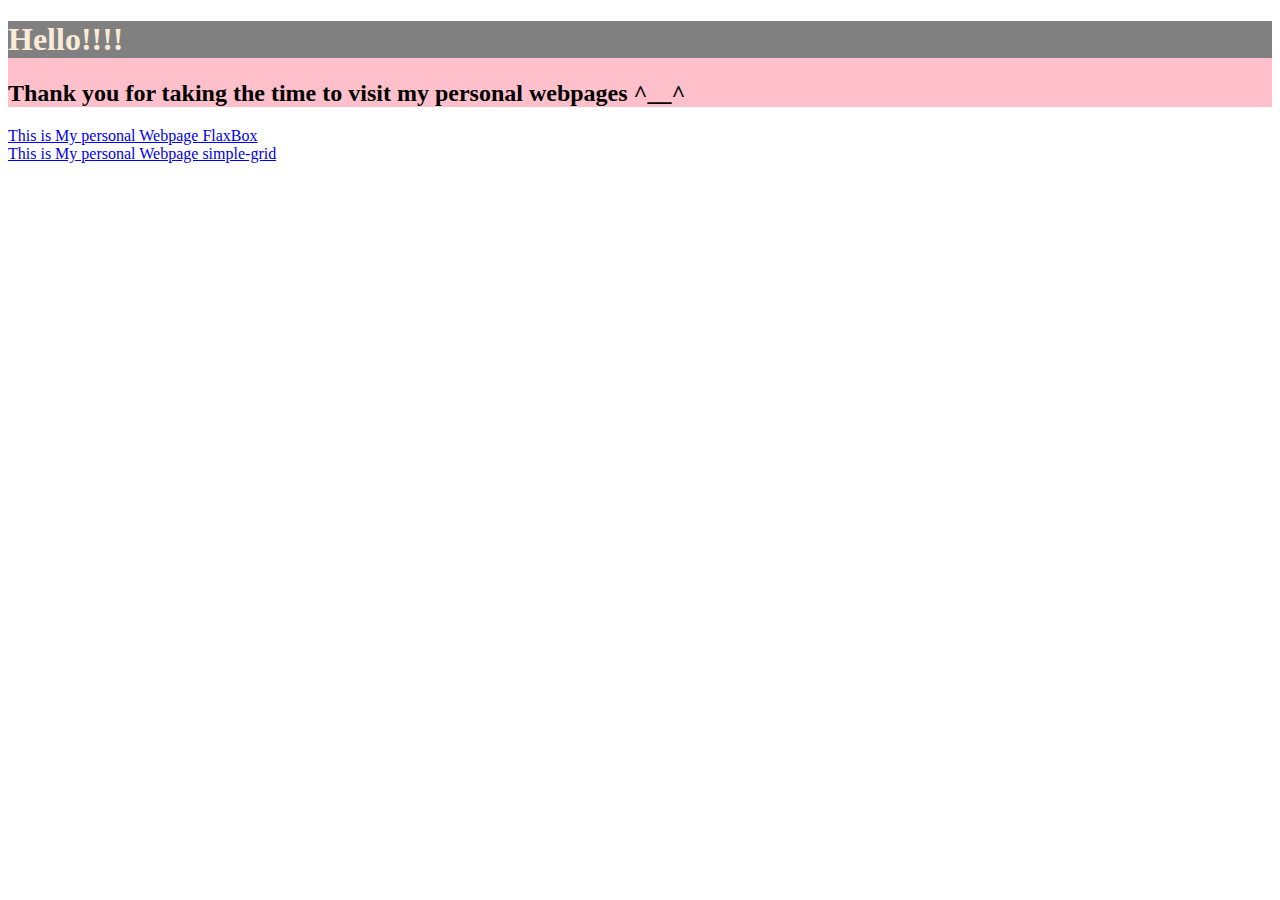
<file: index.html>
<!DOCTYPE html>
<html lang="en">
<head>
    <meta charset="UTF-8">
    <meta http-equiv="X-UA-Compatible" content="IE=edge">
    <meta name="viewport" content="width=device-width, initial-scale=1.0">
    <title>BoxANDGrid</title>
    <style>
      header{
        background-color: pink;
      }

      h1{
        background-color: grey;
        color: antiquewhite;
      }
    </style>
</head>
<body>
  <header>
    <h1>Hello!!!!</h1>
    <h2>Thank you for taking the time to visit my personal webpages ^__^</h2>
  </header>
  
    <div><a href="web-flexbox.html">This is My personal Webpage FlaxBox</a></div>
  <div><a href="my-webpage-grid-edited.html"> This is My personal Webpage simple-grid</a></div>  
  
</body>
</html>
</file>
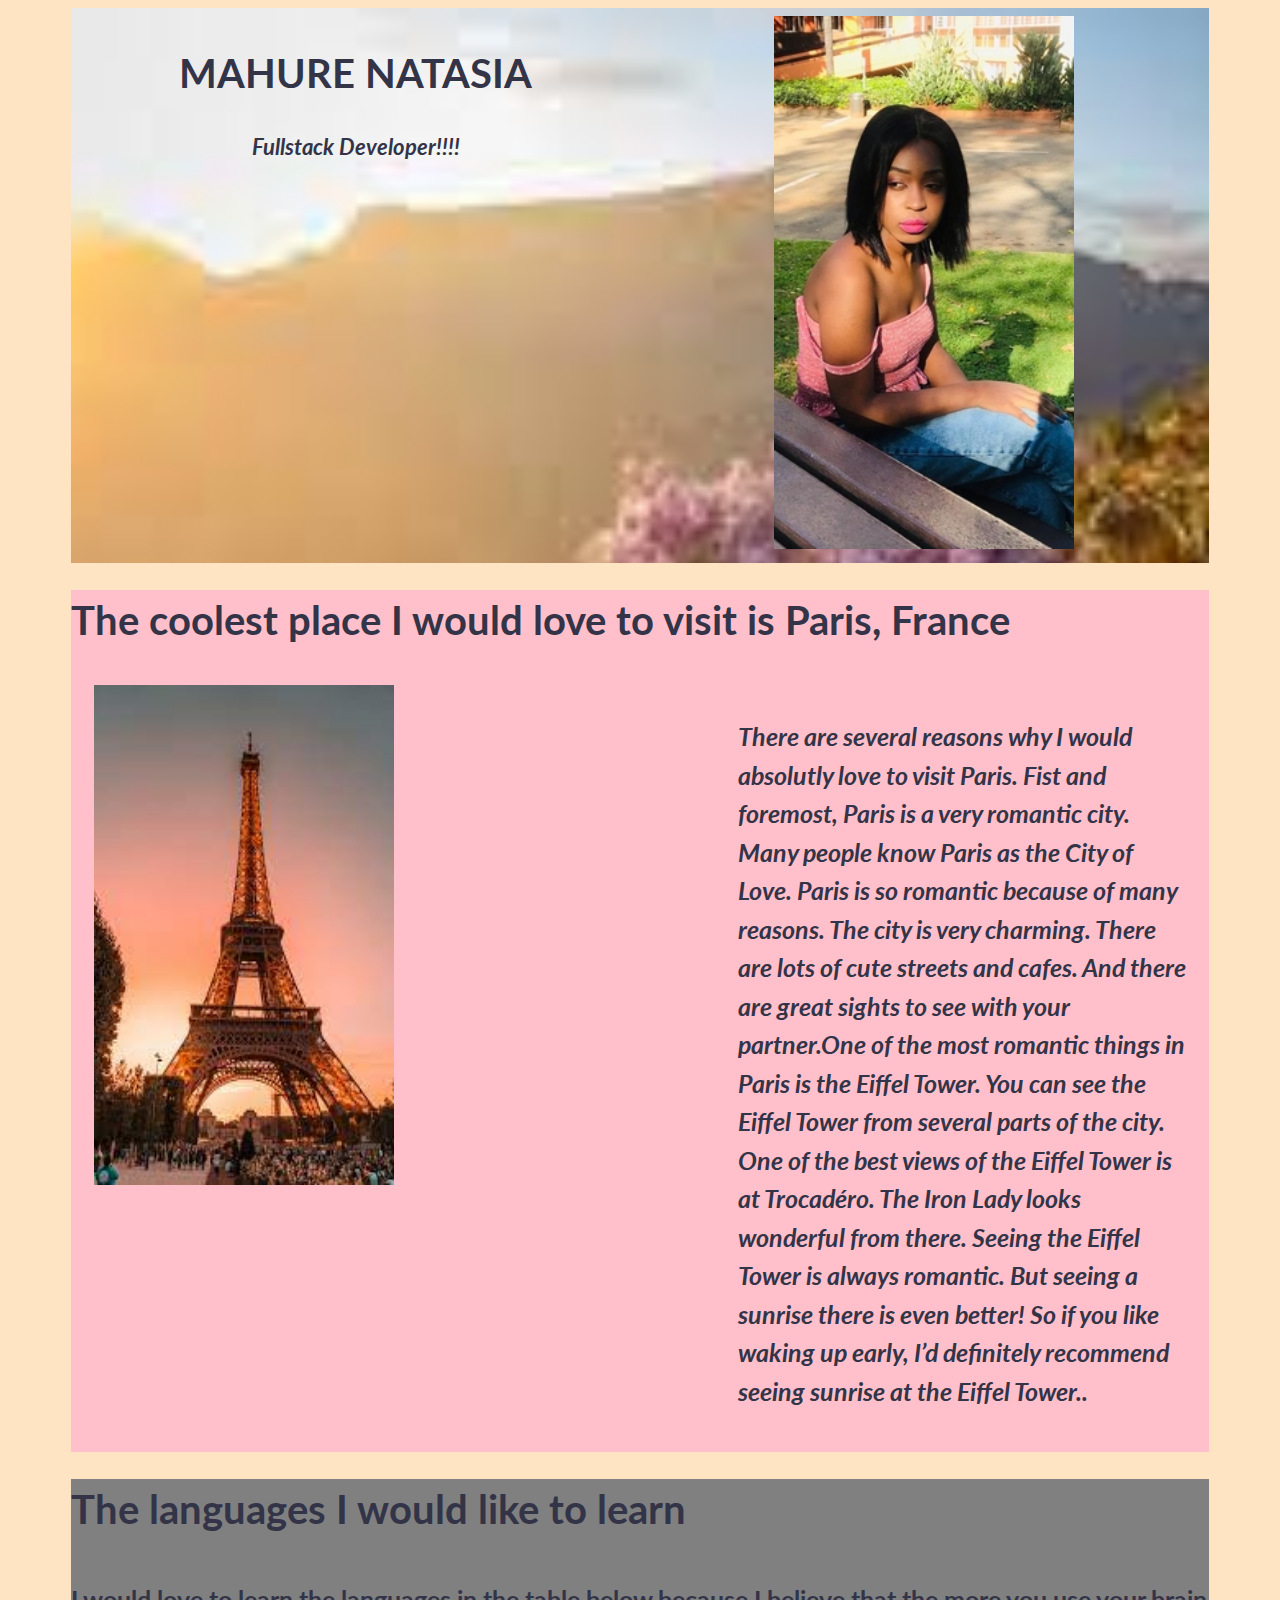
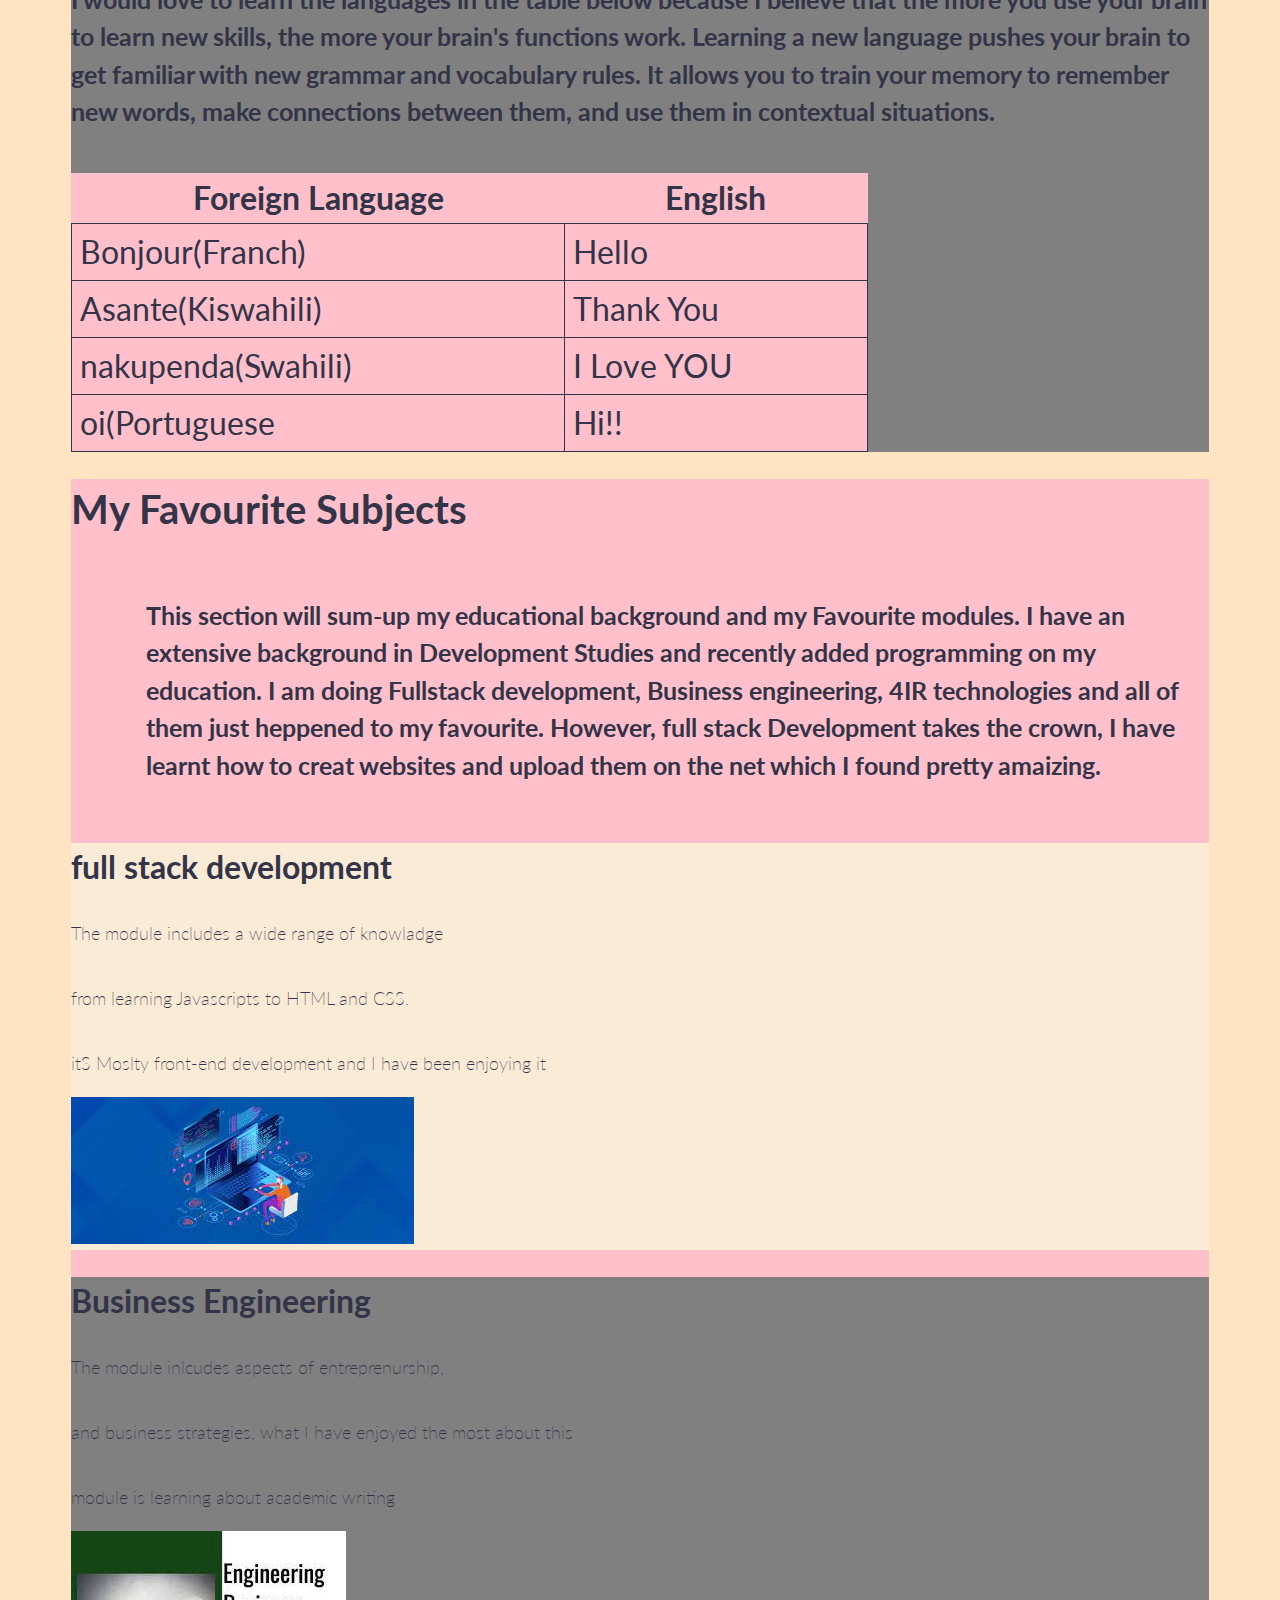
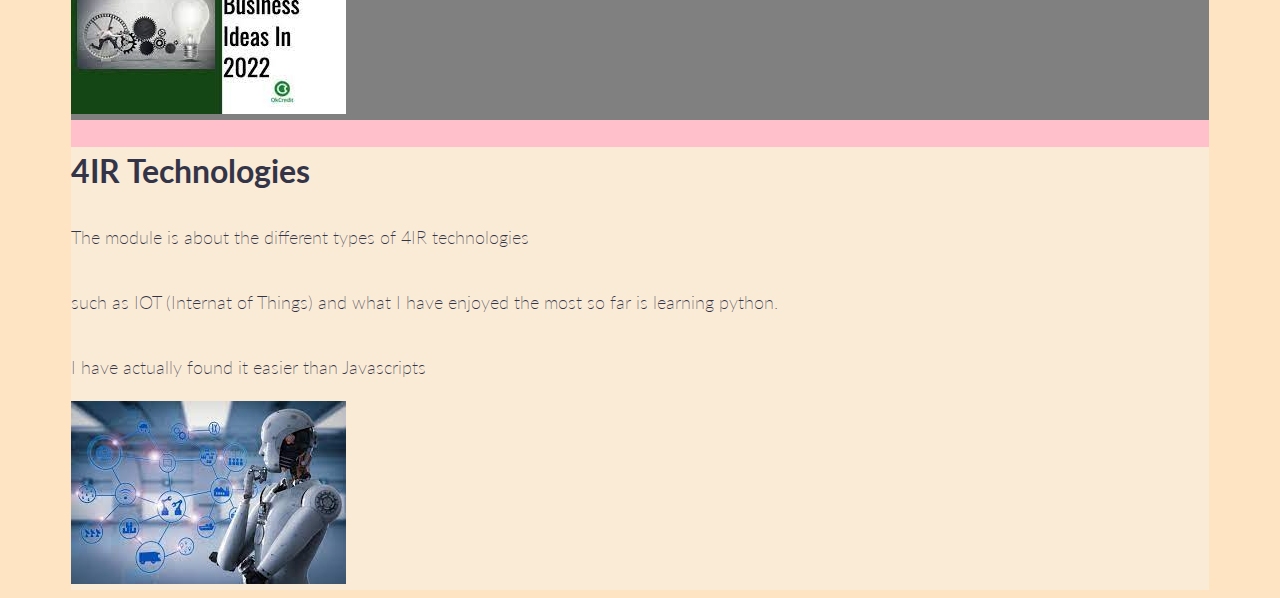
<file: my-webpage-grid-edited.html>
<!DOCTYPE html>
<html lang="en">

<head>
    <meta charset="UTF-8">
    <meta http-equiv="X-UA-Compatible" content="IE=edge">
    <meta name="viewport" content="width=device-width, initial-scale=1.0">
    <title>Official FirstWeb(flexbox)</title>
    <link rel="stylesheet" href="simple-grid.css">
</head>

<body>
    <div class="container header">
        <div class="row">
            <div class="col-6">
                <h1>MAHURE NATASIA</h1>
                <h3><i>Fullstack Developer!!!!</i></h3>
            </div>
    
            <div class="col-6">
                <img src="imagesOf/me1.jpg" width="300" />
    
            </div>
        </div>
    </div>
    <div class="container city">
        <h1>The coolest place I would love to visit is Paris, France</h1>
        <div class="paris row">
            <div class="col-6">
    
                <img src="imagesOf/paris.jfif" width="300" height="500">
            </div>
    
            <div class="col-6">
    
                <h4> <i>
                        There are several reasons why I would absolutly love to visit Paris. Fist and foremost, Paris is a
                        very
                        romantic city.
                        Many people know Paris as the City
                        of Love. Paris is so romantic because of many reasons. The city is very charming. There are lots of
                        cute
                        streets and
                        cafes. And
                        there are great sights to see with your partner.One of the most romantic things in Paris is the
                        Eiffel
                        Tower. You can
                        see the Eiffel Tower from several parts of the city. One of the best views of the Eiffel Tower is at
                        Trocadéro. The Iron
                        Lady looks wonderful from there. Seeing the Eiffel Tower is always romantic. But seeing a sunrise
                        there
                        is even better!
                        So if you like waking up early,
                        I’d definitely recommend seeing sunrise at the Eiffel Tower..
    
                        
                    </i> </h4>
            </div>
        </div>
    
    </div>
    </div>
    <div class=" container languages">
        <h1>The languages I would like to learn</h1>
        <h5>
            I would love to learn the languages in the table below because I believe that the more you use your brain to
            learn new skills, the more your brain's functions work. Learning a new language pushes your brain to get
            familiar with new grammar and vocabulary rules. It allows you to train your memory to remember new words,
            make connections between them, and use them in contextual situations.
        </h5>
        <table>
            <tr>
                <th>Foreign Language</th>
                <th>English</th>
            </tr>
            <td>Bonjour(Franch)</td>
            <td>Hello</td>
        <tr>
            <td>Asante(Kiswahili)</td>
            <td>Thank You</td>
        </tr>
            
   
            <td>nakupenda(Swahili)</td>
            <td>I Love YOU</td>
            <tr>
                <td>oi(Portuguese</td>
            <td>Hi!!</td>
            </tr>
   
            
        </table>
    </div>
    <div class="container subjects">
        <h1>My Favourite Subjects</h1>
        <h6>
            This section will sum-up my educational background and my Favourite modules. I have an extensive background in
            Development Studies and recently added programming on my education. I am doing Fullstack development, Business
            engineering, 4IR technologies and all of them just heppened to my favourite. However, full stack Development takes the
            crown, I have learnt how to creat websites and upload them on the net which I found pretty amaizing.
        </h6>
        <div class="modules row">

        <div class="full col-4">
            <h2>full stack development</h2>
            <P>The module includes a wide range of knowladge<br></br> from learning Javascripts to HTML and CSS.<br></br> itS Moslty front-end
                development and I have been enjoying it</P>
                <img src="imagesOf/coding.jfif" alt="">
        </div>
        <div class="business col-4">
            <h2>Business Engineering</h2>
            <P>The module inlcudes aspects of entreprenurship, <br></br>and business strategies, what I have enjoyed the most about this
                <br></br> module is learning about academic writing</P>
                <img src="imagesOf/businee engerring.jfif" alt="" srcset="">
        </div>
        <div class="tech col-4">
            <h2>4IR Technologies</h2>
            <P>The module is about the different types of 4IR technologies<br></br> such as IOT (Internat of Things) and what I have enjoyed
                the most so far is learning python.<br></br> I have actually found it easier than Javascripts</P>
                <img src="imagesOf/4ir tech.jfif" alt="">
                
        </div>
        
        </div>
    </div>
</body>

</html>
</file>
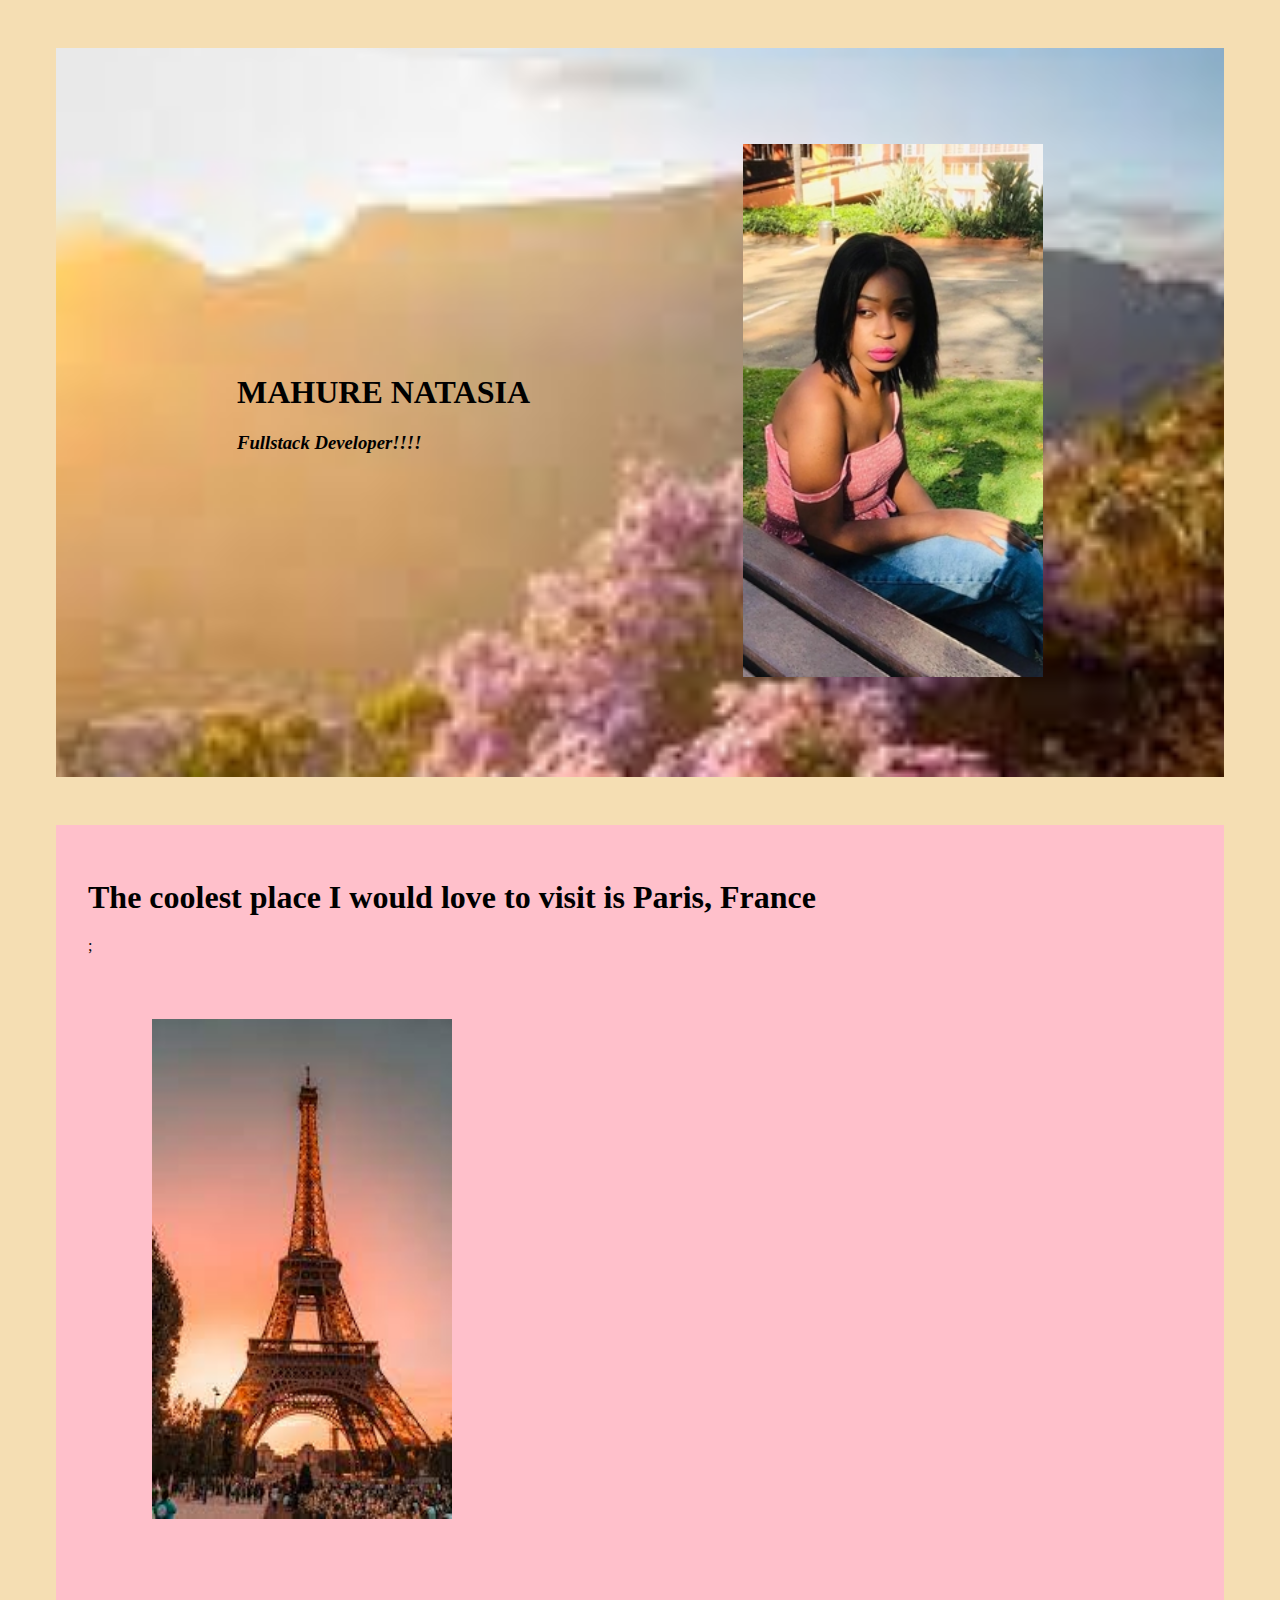
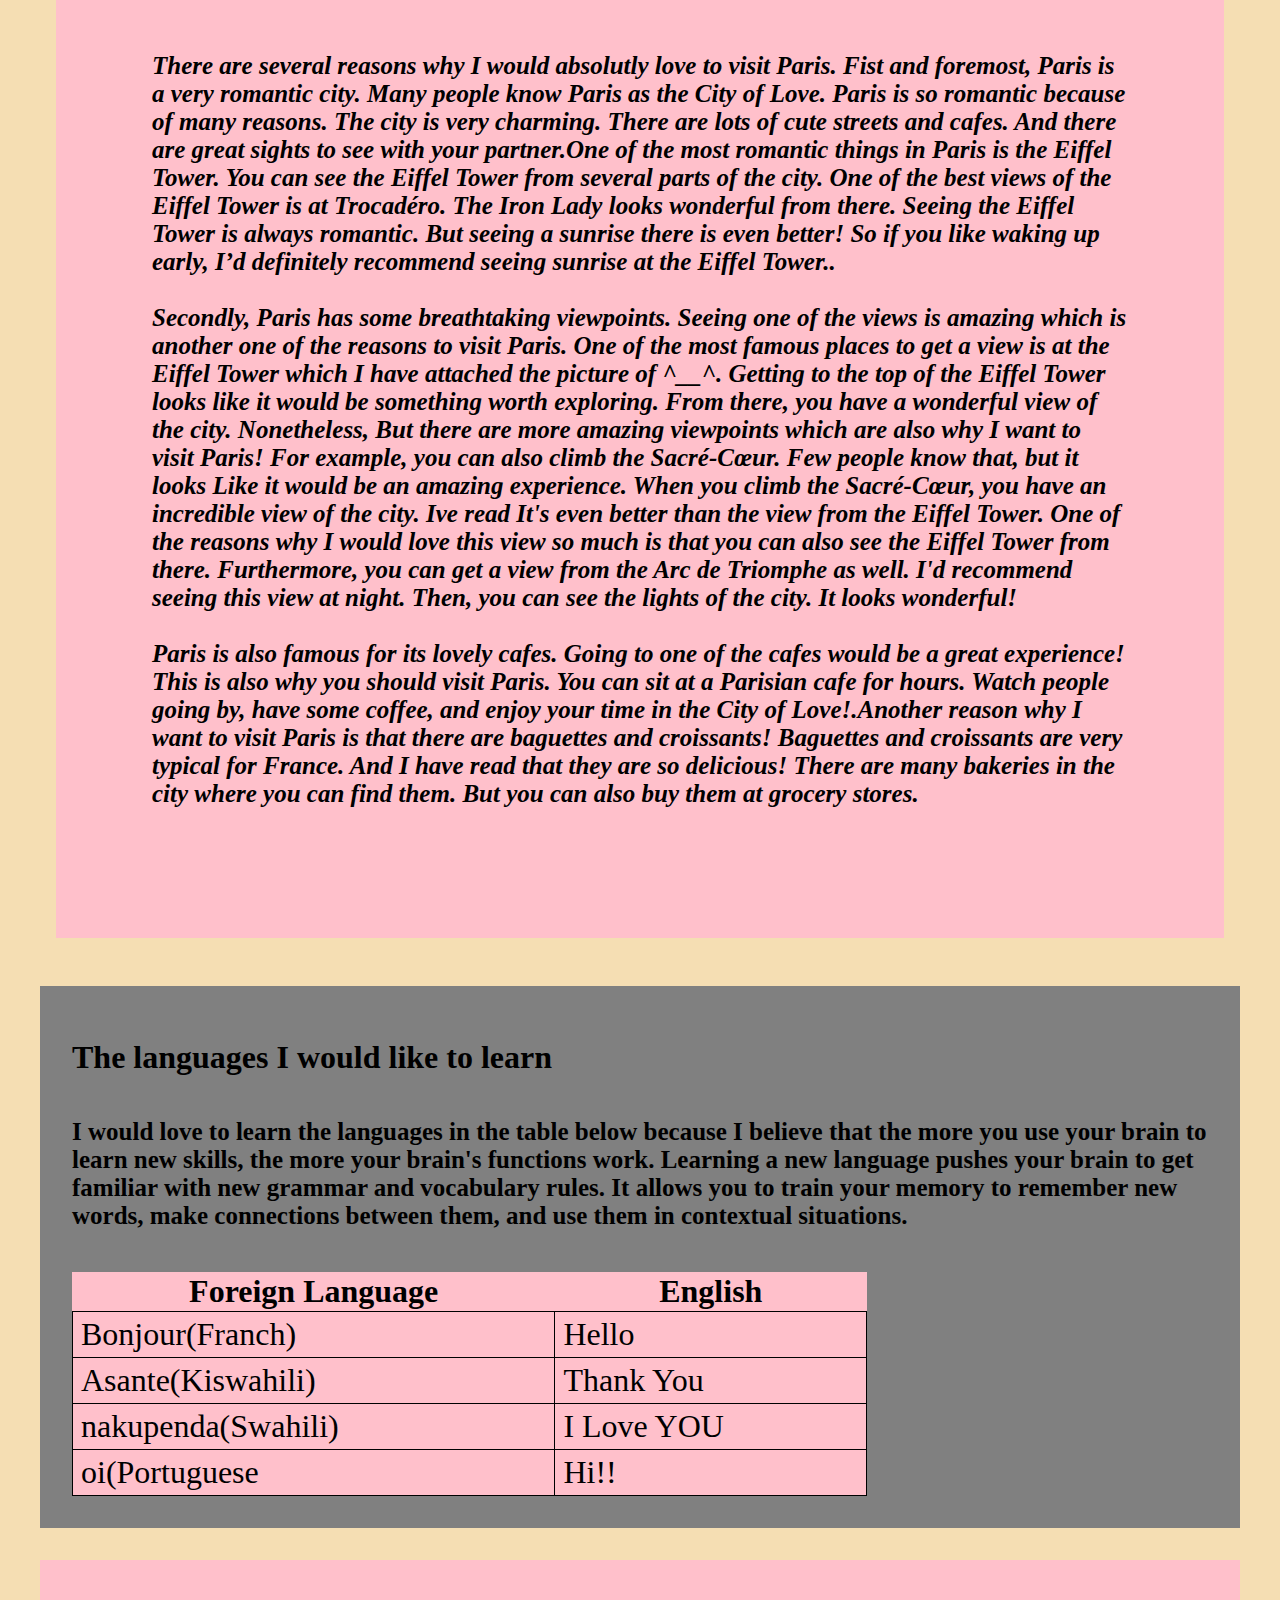
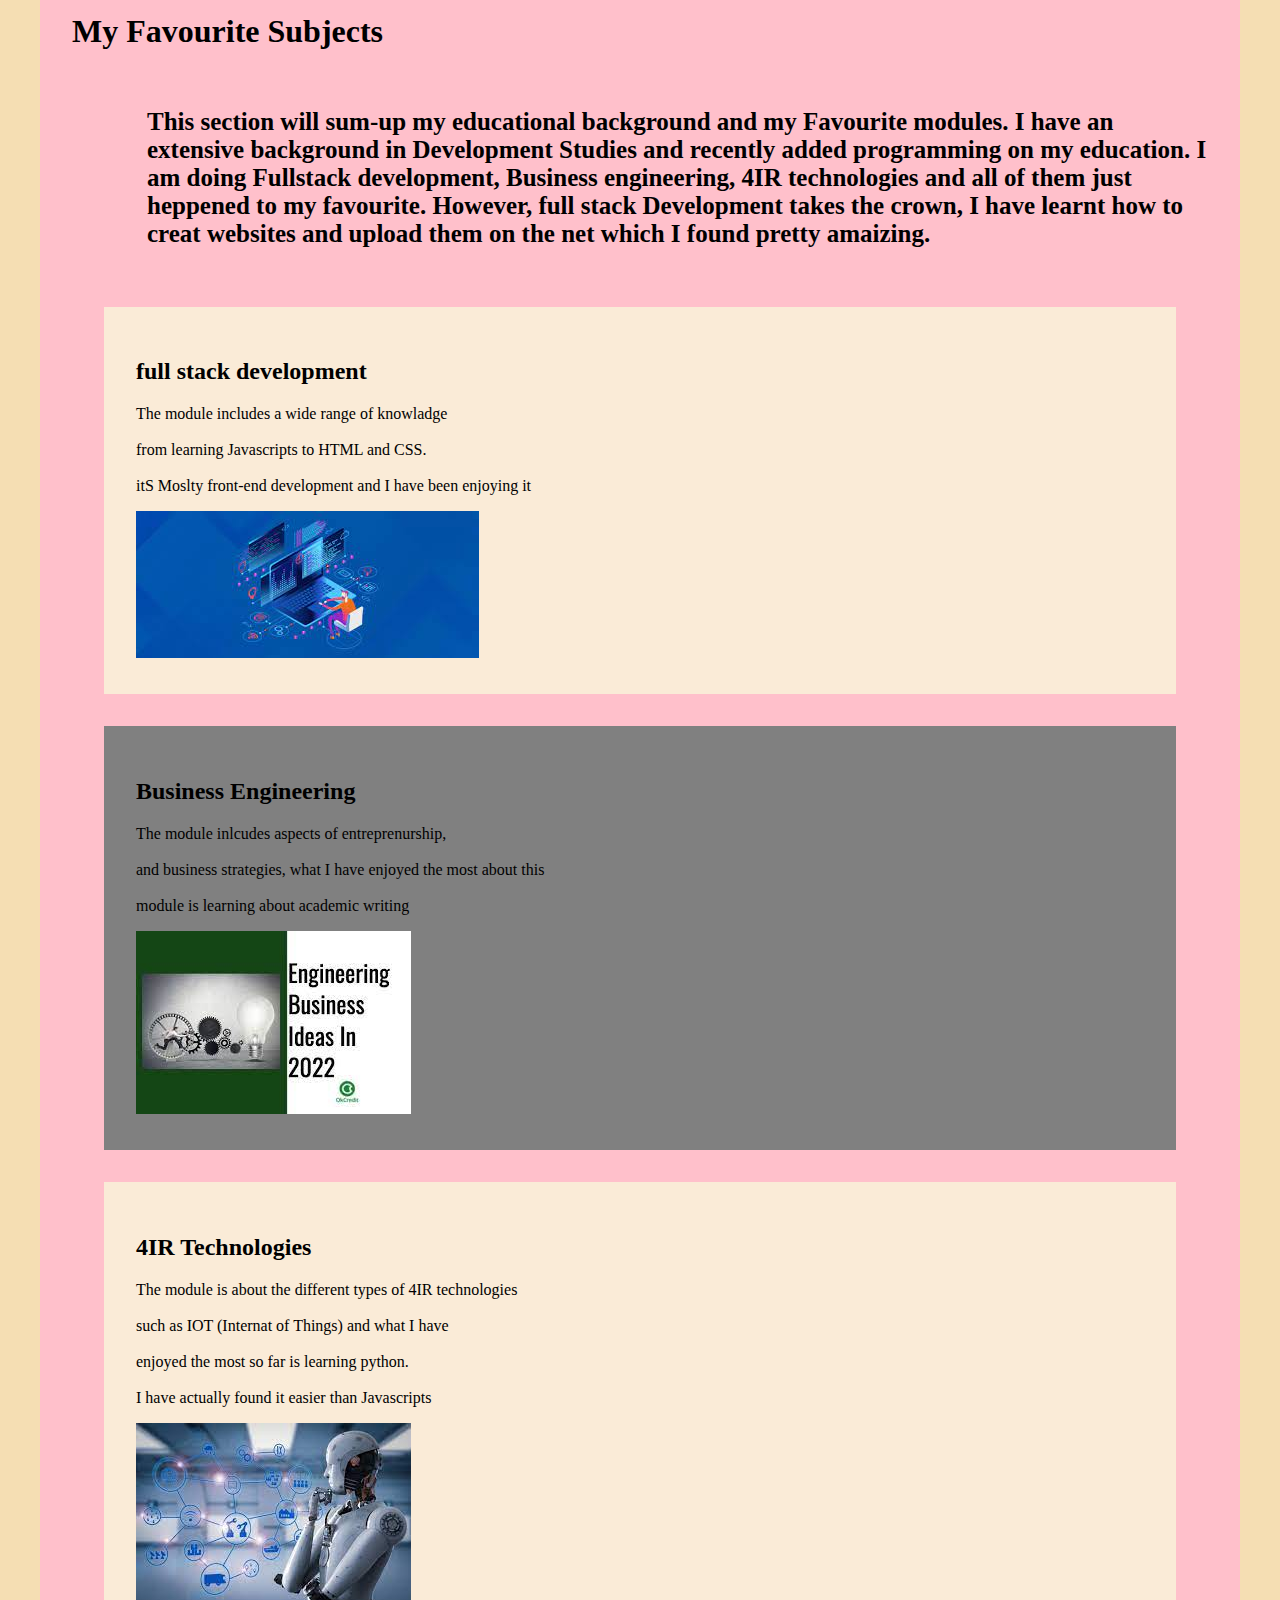
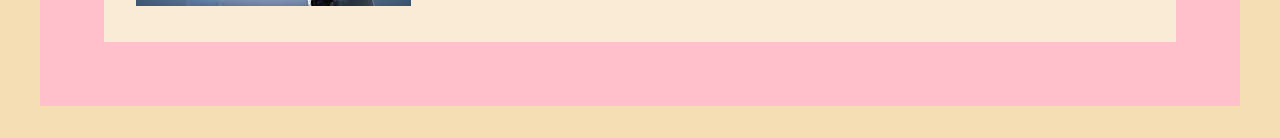
<file: web-flexbox.html>
<!DOCTYPE html>
<html lang="en">

<head>
    <meta charset="UTF-8">
    <meta http-equiv="X-UA-Compatible" content="IE=edge">
    <meta name="viewport" content="width=device-width, initial-scale=1.0">
    <title>Official FirstWeb(flexbox)</title>
    <link rel="stylesheet" href="styles.css">
</head>

<body>
    <div class="header">
            <div class="box">
                <h1>MAHURE NATASIA</h1>
                <h3><i>Fullstack Developer!!!!</i></h3>
            </div>
            
            <div class="box">
                <img src="imagesOf/me1.jpg" width="300" />

        </div>
    </div>
    <div class="title">
        <h1>The coolest place I would love to visit is Paris, France</h1>;
        <div class="city">
        <div class="box">
    
            <img src="imagesOf/paris.jfif" width="300" height="500">
        </div>
    
        <div class="text box">
    
            <h4> <i>
                    There are several reasons why I would absolutly love to visit Paris. Fist and foremost, Paris is a very
                    romantic city.
                    Many people know Paris as the City
                    of Love. Paris is so romantic because of many reasons. The city is very charming. There are lots of cute
                    streets and
                    cafes. And
                    there are great sights to see with your partner.One of the most romantic things in Paris is the Eiffel
                    Tower. You can
                    see the Eiffel Tower from several parts of the city. One of the best views of the Eiffel Tower is at
                    Trocadéro. The Iron
                    Lady looks wonderful from there. Seeing the Eiffel Tower is always romantic. But seeing a sunrise there
                    is even better!
                    So if you like waking up early,
                    I’d definitely recommend seeing sunrise at the Eiffel Tower..<br></br>
    
                    Secondly, Paris has some breathtaking viewpoints. Seeing one of the views is amazing which is another
                    one of the reasons
                    to visit
                    Paris. One of the most famous places to get a view is at the Eiffel Tower which I have attached the
                    picture of ^__^.
                    Getting to the top of the Eiffel Tower looks like it would be
                    something worth exploring. From there, you have a wonderful view of the city. Nonetheless, But there are
                    more amazing
                    viewpoints which are also why I want to visit Paris! For example, you can also climb the
                    Sacré-Cœur. Few people know that, but it looks Like it would be an amazing experience. When you climb
                    the Sacré-Cœur,
                    you have an incredible
                    view of the city. Ive read It's even better than the view from the Eiffel Tower. One of the reasons why
                    I would love
                    this view so much
                    is that you can also see the Eiffel Tower from there. Furthermore, you can get a view from the Arc de
                    Triomphe as well.
                    I'd recommend seeing this view at night. Then, you can
                    see the lights of the city. It looks wonderful!<br></br>
                    Paris is also famous for its lovely cafes. Going to one of the cafes would be a great experience! This
                    is also why you
                    should visit Paris. You can sit at a Parisian cafe for hours. Watch people going by, have some coffee,
                    and enjoy your
                    time in the City of Love!.Another reason why I want to visit Paris is that there are baguettes and
                    croissants!
                    Baguettes and croissants are very typical for France. And I have read that they are so delicious!
    
                    There are many bakeries in the city where you can find them. But you can also buy them at grocery
                    stores.
                </i> </h4>
        </div>
    </div>
        
        </div>
    </div>
    <div class="languages box">
        <h1>The languages I would like to learn</h1>
        <h5>
            I would love to learn the languages in the table below because I believe that the more you use your brain to
            learn new skills, the more your brain's functions work. Learning a new language pushes your brain to get
            familiar with new grammar and vocabulary rules. It allows you to train your memory to remember new words,
            make connections between them, and use them in contextual situations.
        </h5>
        <table>
            <tr>
                <th>Foreign Language</th>
                <th>English</th>
            </tr>
            <td>Bonjour(Franch)</td>
            <td>Hello</td>
        <tr>
            <td>Asante(Kiswahili)</td>
            <td>Thank You</td>
        </tr>
            
   
            <td>nakupenda(Swahili)</td>
            <td>I Love YOU</td>
            <tr>
                <td>oi(Portuguese</td>
            <td>Hi!!</td>
            </tr>
   
            
        </table>
    </div>
    <div class="subjects box">
        <h1>My Favourite Subjects</h1>
        <h6>
            This section will sum-up my educational background and my Favourite modules. I have an extensive background in
            Development Studies and recently added programming on my education. I am doing Fullstack development, Business
            engineering, 4IR technologies and all of them just heppened to my favourite. However, full stack Development takes the
            crown, I have learnt how to creat websites and upload them on the net which I found pretty amaizing.
        </h6>
        <div class="modules">

        <div class="full box">
            <h2>full stack development</h2>
            <P>The module includes a wide range of knowladge<br></br> from learning Javascripts to HTML and CSS.<br></br> itS Moslty front-end
                development and I have been enjoying it</P>
                <img src="imagesOf/coding.jfif" alt="">
        </div>
        <div class="business box">
            <h2>Business Engineering</h2>
            <P>The module inlcudes aspects of entreprenurship, <br></br>and business strategies, what I have enjoyed the most about this
                <br></br> module is learning about academic writing</P>
                <img src="imagesOf/businee engerring.jfif" alt="" srcset="">
        </div>
        <div class="tech box">
            <h2>4IR Technologies</h2>
            <P>The module is about the different types of 4IR technologies<br></br> such as IOT (Internat of Things) and what I have <br></br>enjoyed
                the most so far is learning python.<br></br> I have actually found it easier than Javascripts</P>
                <img src="imagesOf/4ir tech.jfif" alt="">
                
        </div>
        
        </div>
    </div>
</body>

</html>
</file>
<file: simple-grid.css>
/**
*** SIMPLE GRID
*** (C) ZACH COLE 2016
**/

@import url(https://fonts.googleapis.com/css?family=Lato:400,300,300italic,400italic,700,700italic);

/* UNIVERSAL */

html,
body {
  
  background-color: bisque;
}

/* ROOT FONT STYLES */

* {
  font-family: 'Lato', Helvetica, sans-serif;
  color: #333447;
  line-height: 1.5;
}

/* TYPOGRAPHY */

h1 {
  font-size: 2.5rem;
}

h2 {
  font-size: 2rem;
}

h3 {
  font-size: 1.375rem;
}

h4 {
  font-size: 1.125rem;
}

h5 {
  font-size: 1rem;
}

h6 {
  font-size: 0.875rem;
}

p {
  font-size: 1.125rem;
  font-weight: 200;
  line-height: 1.8;
}

.font-light {
  font-weight: 300;
}

.font-regular {
  font-weight: 400;
}

.font-heavy {
  font-weight: 700;
}

/* POSITIONING */

.left {
  text-align: left;
}

.right {
  text-align: right;
}

.center {
  text-align: center;
  margin-left: auto;
  margin-right: auto;
}

.justify {
  text-align: justify;
}

/* ==== GRID SYSTEM ==== */

.container {
  width: 90%;
  margin-left: auto;
  margin-right: auto;
}

.row {
  position: relative;
  width: 100%;
}

.row [class^="col"] {
  float: left;
  margin: 0.5rem 2%;
  min-height: 0.125rem;
}

.col-1,
.col-2,
.col-3,
.col-4,
.col-5,
.col-6,
.col-7,
.col-8,
.col-9,
.col-10,
.col-11,
.col-12 {
  width: 96%;
}

.col-1-sm {
  width: 4.33%;
}

.col-2-sm {
  width: 12.66%;
}

.col-3-sm {
  width: 21%;
}

.col-4-sm {
  width: 29.33%;
}

.col-5-sm {
  width: 37.66%;
}

.col-6-sm {
  width: 46%;
}

.col-7-sm {
  width: 54.33%;
}

.col-8-sm {
  width: 62.66%;
}

.col-9-sm {
  width: 71%;
}

.col-10-sm {
  width: 79.33%;
}

.col-11-sm {
  width: 87.66%;
}

.col-12-sm {
  width: 96%;
}

.row::after {
	content: "";
	display: table;
	clear: both;
}

.hidden-sm {
  display: none;
}



@media only screen and (min-width: 45em) {  /* 720px */
  .col-1 {
    width: 4.33%;
  }

  .col-2 {
    width: 12.66%;
  }

  .col-3 {
    width: 21%;
  }

  .col-4 {
    width: 100%;
    
  }

  .col-5 {
    width: 37.66%;
  }

  .col-6 {
    width: 46%;
  }

  .col-7 {
    width: 54.33%;
  }

  .col-8 {
    width: 62.66%;
  }

  .col-9 {
    width: 71%;
  }

  .col-10 {
    width: 79.33%;
  }

  .col-11 {
    width: 87.66%;
  }

  .col-12 {
    width: 96%;
  }

  .hidden-sm {
    display: block;
  }
}



@media (min-width: 1000px) {
  .header{
      display: flex;
  }
  
}

.header{
  /* background-color: beige; */
  background-image:url("imagesOf/download\ \(1\).jfif");
  background-repeat:no-repeat;
  background-position: 100%;
  background-attachment: fixed;
  background-size: cover;
  margin: auto;
  align-items: center;
  text-align: center;
  display: flex;
  justify-content: space-evenly;
 
  /* padding: 25em; */
  
  
  }
  .Picture{
    display: flex;
    justify-content: space-evenly;
  }
  h4{
    padding-left: 3em;
    font-size: 25px;
    font-family: 'Times New Roman', Times, serif;
}

.city{
  background-color: pink;
  }
  
  .subjects{
      background-color: aquamarine;
  }
   .box{
      margin: 2em;
      padding: 2em;
   }
      
      .languages{
        background-color: grey;
        
    }
    h5{
    
        font-size: 25px;
    }
    
     table{
        border-collapse: collapse;
        height: 70%;
        width: 70%;
        font-size: 2em;
        background-color: pink;
    }
    table td{
        border: 1px solid;
        padding: 4px 8px;
    }

    .subjects{
      background-color: pink;
      
      
  }
   .box{
      margin: 2em;
      padding: 2em;
      
   }
  @media (min-width: 800px) {
      .header{
          display: flex;
      }
  }
  .modules{
    justify-content: space-evenly;
  }
  h6{
    padding-left: 3em;
    font-size: 25px;
  }
  .paris{
    justify-content: space-evenly;
  }

  .full{
    background-color: antiquewhite;
}
.business{
    background-color: grey;
}

.tech{
background-color: antiquewhite;
}

@media (min-width: 1400px){
    .modules{
        display:flex 
}
}

@media (min-width: 1400px){
    .paris{
        display:flex 
}
}
</file>
<file: styles.css>
body{
    background-color:wheat;
}

.header{
background-image:url("imagesOf/download\ \(1\).jfif");
background-repeat:no-repeat;
background-position: 100%;
background-attachment: fixed;
background-size: cover;
margin: auto;
justify-content: space-evenly;
align-items: center;
padding: 2em;
margin: 3em;

}

.title{
background-color: pink;
padding: 2em;
margin: 3em;
}
h4{
    font-size: 25px;
}

.languages{
    background-color: grey;
    padding: 2em;
    margin: 3em;
}
h5{

    font-size: 25px;
}

 table{
    border-collapse: collapse;
    height: 70%;
    width: 70%;
    font-size: 2em;
    background-color: pink;
}
table td{
    border: 1px solid;
    padding: 4px 8px;
}
h6{
    padding-left: 3em;
    font-size: 25px;
    font-family: 'Times New Roman', Times, serif;
}

.subjects{
    background-color: pink;
    padding: 2em;
    margin: 3em;
}
 .box{
    margin: 2em;
    padding: 2em;
    border: 3px;
    
 }
@media (min-width: 1000px) {
    .header{
        display: flex;
    }
}
.modules{
justify-content: space-evenly;
}

footer{
    background-color: grey;
}

.full {
    background-color: antiquewhite;
}
.business{
    background-color: grey;
}

.tech{
background-color: antiquewhite;
}

@media (min-width: 1400px){
    .modules{
        display:flex 
}
}

@media (min-width: 1400px){
    .city{
        display:flex 
}
}
</file>
